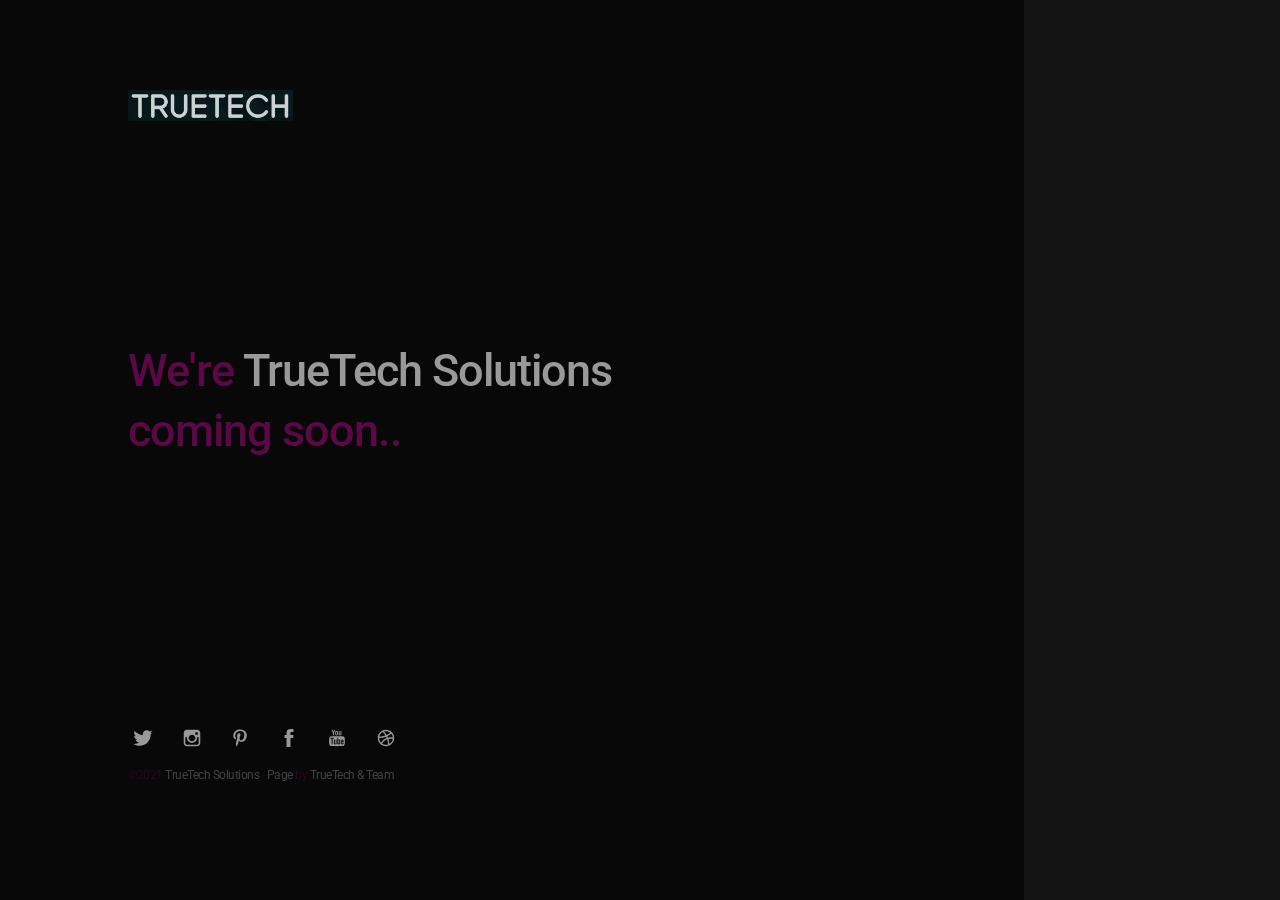
<file: index.html>
<!DOCTYPE html>
<html lang="en-US">

<head>

	<meta charset="UTF-8" />
	<meta http-equiv="X-UA-Compatible" content="IE=edge" />
	
	<!-- SEO -->
	<title>TruTech Solutions</title>
	<meta name="description" content="Me is a slick, personal layout for any individual wanting a minimal online presence. Features include a big background image or video, logo, bio and icons." />
	<meta name="robots" content="index, follow" />
	<meta name="referrer" content="always" />

	<!-- Social & Open Graph -->
	<meta property="og:title" content="Me with YouTube Video - HTML Template Demo" />
	<meta property="og:description" content="Me is a slick, personal layout for any individual wanting a minimal online presence. Features include a big background image or video, logo, bio and icons." />
	<meta property="og:image" content="https://demo.onepagelove.com/fullsingle-html/me/images/social.jpg"> <!-- include your hosted image full URL -->
	<meta property="og:url" content="https://demo.onepagelove.com/fullsingle-html/me/index-youtube.html" />
	<meta name="twitter:title" content="Me with YouTube Video - HTML Template Demo" >
	<meta name="twitter:description" content="Me is a slick, personal layout for any individual wanting a minimal online presence. Features include a big background image or video logo, bio and icons." />
	<meta name="twitter:image" content="https://demo.onepagelove.com/fullsingle-html/me/images/social.jpg" /> <!-- include your hosted image full URL -->
	<meta name="twitter:card" content="summary_large_image" />
	<meta name="twitter:site" content="@onepagelove" />
	<meta name="twitter:creator" content="@robhope" />

	<!-- Favicon -->
	<link rel="icon" type="image/png" href="images/favicon.png" sizes="32x32">

	<!-- Styles -->
	<link rel='stylesheet' href='assets/css/me.css' type='text/css' media='screen' />
	<meta name="viewport" content="width=device-width,initial-scale=1" />

</head>

<body id="fullsingle" class="page-template-page-fullsingle-me me-video">

<!-- YouTube Video -->
<div class="me-video-container">
	<div class="video-wrap">
		<div class="video-container">
			<iframe class="video-content"
				src="https://www.youtube.com/embed/dk9uNWPP7EA?rel=0&amp;controls=0&amp;showinfo=0&amp;autoplay=1&amp;loop=1&amp;mute=1&playlist=dk9uNWPP7EA" frameborder="0" allowfullscreen></iframe>
		</div>
	</div>
</div>

<div class="fs-me">

	<!-- Content Container -->
	<div class="me-content">
		
		<div class="logo">
			
			<img src="images/logo.png" alt="Logo" />

		</div>

		<div class="bio">
			
			<p>We're <a href="#">TrueTech Solutions </a> coming soon..</p>

		</div>

		<div class="network">
			
			<ul>
				
				<li>
					<a class="icon-twitter" href="#">
						<svg class="svg-icon" viewBox="0 0 20 20">
							<path fill="none" d="M18.258,3.266c-0.693,0.405-1.46,0.698-2.277,0.857c-0.653-0.686-1.586-1.115-2.618-1.115c-1.98,0-3.586,1.581-3.586,3.53c0,0.276,0.031,0.545,0.092,0.805C6.888,7.195,4.245,5.79,2.476,3.654C2.167,4.176,1.99,4.781,1.99,5.429c0,1.224,0.633,2.305,1.596,2.938C2.999,8.349,2.445,8.19,1.961,7.925C1.96,7.94,1.96,7.954,1.96,7.97c0,1.71,1.237,3.138,2.877,3.462c-0.301,0.08-0.617,0.123-0.945,0.123c-0.23,0-0.456-0.021-0.674-0.062c0.456,1.402,1.781,2.422,3.35,2.451c-1.228,0.947-2.773,1.512-4.454,1.512c-0.291,0-0.575-0.016-0.855-0.049c1.588,1,3.473,1.586,5.498,1.586c6.598,0,10.205-5.379,10.205-10.045c0-0.153-0.003-0.305-0.01-0.456c0.7-0.499,1.308-1.12,1.789-1.827c-0.644,0.28-1.334,0.469-2.06,0.555C17.422,4.782,17.99,4.091,18.258,3.266"></path>
						</svg>
					</a>
				</li>

				<li>
					<a class="icon-instagram" href="#">
						<svg class="svg-icon" viewBox="0 0 20 20">
							<path fill="none" d="M14.52,2.469H5.482c-1.664,0-3.013,1.349-3.013,3.013v9.038c0,1.662,1.349,3.012,3.013,3.012h9.038c1.662,0,3.012-1.35,3.012-3.012V5.482C17.531,3.818,16.182,2.469,14.52,2.469 M13.012,4.729h2.26v2.259h-2.26V4.729z M10,6.988c1.664,0,3.012,1.349,3.012,3.012c0,1.664-1.348,3.013-3.012,3.013c-1.664,0-3.012-1.349-3.012-3.013C6.988,8.336,8.336,6.988,10,6.988 M16.025,14.52c0,0.831-0.676,1.506-1.506,1.506H5.482c-0.831,0-1.507-0.675-1.507-1.506V9.247h1.583C5.516,9.494,5.482,9.743,5.482,10c0,2.497,2.023,4.52,4.518,4.52c2.494,0,4.52-2.022,4.52-4.52c0-0.257-0.035-0.506-0.076-0.753h1.582V14.52z"></path>
						</svg>
					</a>
				</li>

				<li>
					<a class="icon-pinterest" href="#">
						<svg class="svg-icon" viewBox="0 0 20 20">
							<path fill="none" d="M9.797,2.214C9.466,2.256,9.134,2.297,8.802,2.338C8.178,2.493,7.498,2.64,6.993,2.935C5.646,3.723,4.712,4.643,4.087,6.139C3.985,6.381,3.982,6.615,3.909,6.884c-0.48,1.744,0.37,3.548,1.402,4.173c0.198,0.119,0.649,0.332,0.815,0.049c0.092-0.156,0.071-0.364,0.128-0.546c0.037-0.12,0.154-0.347,0.127-0.496c-0.046-0.255-0.319-0.416-0.434-0.62C5.715,9.027,5.703,8.658,5.59,8.101c0.009-0.075,0.017-0.149,0.026-0.224C5.65,7.254,5.755,6.805,5.948,6.362c0.564-1.301,1.47-2.025,2.931-2.458c0.327-0.097,1.25-0.252,1.734-0.149c0.289,0.05,0.577,0.099,0.866,0.149c1.048,0.33,1.811,0.938,2.218,1.888c0.256,0.591,0.33,1.725,0.154,2.483c-0.085,0.36-0.072,0.667-0.179,0.993c-0.397,1.206-0.979,2.323-2.295,2.633c-0.868,0.205-1.519-0.324-1.733-0.869c-0.06-0.151-0.161-0.418-0.101-0.671c0.229-0.978,0.56-1.854,0.815-2.831c0.243-0.931-0.218-1.665-0.943-1.837C8.513,5.478,7.816,6.312,7.579,6.858C7.39,7.292,7.276,8.093,7.426,8.672c0.047,0.183,0.269,0.674,0.23,0.844c-0.174,0.755-0.372,1.568-0.587,2.31c-0.223,0.771-0.344,1.562-0.56,2.311c-0.1,0.342-0.096,0.709-0.179,1.066v0.521c-0.075,0.33-0.019,0.916,0.051,1.242c0.045,0.209-0.027,0.467,0.076,0.621c0.002,0.111,0.017,0.135,0.052,0.199c0.319-0.01,0.758-0.848,0.917-1.094c0.304-0.467,0.584-0.967,0.816-1.514c0.208-0.494,0.241-1.039,0.408-1.566c0.12-0.379,0.292-0.824,0.331-1.24h0.025c0.066,0.229,0.306,0.395,0.485,0.52c0.56,0.4,1.525,0.77,2.573,0.523c1.188-0.281,2.133-0.838,2.755-1.664c0.457-0.609,0.804-1.313,1.07-2.112c0.131-0.392,0.158-0.826,0.256-1.241c0.241-1.043-0.082-2.298-0.384-2.981C14.847,3.35,12.902,2.17,9.797,2.214"></path>
						</svg>
					</a>
				</li>

				<li>
					<a class="icon-facebook" href="#">
						<svg class="svg-icon" viewBox="0 0 20 20">
							<path fill="none" d="M11.344,5.71c0-0.73,0.074-1.122,1.199-1.122h1.502V1.871h-2.404c-2.886,0-3.903,1.36-3.903,3.646v1.765h-1.8V10h1.8v8.128h3.601V10h2.403l0.32-2.718h-2.724L11.344,5.71z"></path>
						</svg>
					</a>
				</li>

				<li>
					<a class="icon-youtube" href="#">
						<svg class="svg-icon" viewBox="0 0 20 20">
							<path fill="none" d="M9.426,7.625h0.271c0.596,0,1.079-0.48,1.079-1.073V4.808c0-0.593-0.483-1.073-1.079-1.073H9.426c-0.597,0-1.079,0.48-1.079,1.073v1.745C8.347,7.145,8.83,7.625,9.426,7.625 M9.156,4.741c0-0.222,0.182-0.402,0.404-0.402c0.225,0,0.405,0.18,0.405,0.402V6.62c0,0.222-0.181,0.402-0.405,0.402c-0.223,0-0.404-0.181-0.404-0.402V4.741z M12.126,7.625c0.539,0,1.013-0.47,1.013-0.47v0.403h0.81V3.735h-0.81v2.952c0,0-0.271,0.335-0.54,0.335c-0.271,0-0.271-0.202-0.271-0.202V3.735h-0.81v3.354C11.519,7.089,11.586,7.625,12.126,7.625 M6.254,7.559H7.2v-2.08l1.079-2.952H7.401L6.727,4.473L6.052,2.527H5.107l1.146,2.952V7.559z M11.586,12.003c-0.175,0-0.312,0.104-0.405,0.204v2.706c0.086,0.091,0.213,0.18,0.405,0.18c0.405,0,0.405-0.451,0.405-0.451v-2.188C11.991,12.453,11.924,12.003,11.586,12.003 M14.961,8.463c0,0-2.477-0.129-4.961-0.129c-2.475,0-4.96,0.129-4.96,0.129c-1.119,0-2.025,0.864-2.025,1.93c0,0-0.203,1.252-0.203,2.511c0,1.252,0.203,2.51,0.203,2.51c0,1.066,0.906,1.931,2.025,1.931c0,0,2.438,0.129,4.96,0.129c2.437,0,4.961-0.129,4.961-0.129c1.117,0,2.024-0.864,2.024-1.931c0,0,0.202-1.268,0.202-2.51c0-1.268-0.202-2.511-0.202-2.511C16.985,9.328,16.078,8.463,14.961,8.463 M7.065,10.651H6.052v5.085H5.107v-5.085H4.095V9.814h2.97V10.651z M9.628,15.736h-0.81v-0.386c0,0-0.472,0.45-1.012,0.45c-0.54,0-0.606-0.515-0.606-0.515v-3.991h0.809v3.733c0,0,0,0.193,0.271,0.193c0.27,0,0.54-0.322,0.54-0.322v-3.604h0.81V15.736z M12.801,14.771c0,0,0,1.03-0.742,1.03c-0.455,0-0.73-0.241-0.878-0.429v0.364h-0.876V9.814h0.876v1.92c0.135-0.142,0.464-0.439,0.878-0.439c0.54,0,0.742,0.45,0.742,1.03V14.771z M15.973,12.39v1.287h-1.688v0.965c0,0,0,0.451,0.405,0.451s0.405-0.451,0.405-0.451v-0.45h0.877v0.708c0,0-0.136,0.901-1.215,0.901c-1.08,0-1.282-0.901-1.282-0.901v-2.51c0,0,0-1.095,1.282-1.095S15.973,12.39,15.973,12.39 M14.69,12.003c-0.405,0-0.405,0.45-0.405,0.45v0.579h0.811v-0.579C15.096,12.453,15.096,12.003,14.69,12.003"></path>
						</svg>
					</a>
				</li>

				<li>
					<a class="icon-dribbble" href="#">
						<svg class="svg-icon" viewBox="0 0 20 20">
							<path fill="none" d="M10,2.531c-4.125,0-7.469,3.344-7.469,7.469c0,4.125,3.344,7.469,7.469,7.469c4.125,0,7.469-3.344,7.469-7.469C17.469,5.875,14.125,2.531,10,2.531 M10,3.776c1.48,0,2.84,0.519,3.908,1.384c-1.009,0.811-2.111,1.512-3.298,2.066C9.914,6.072,9.077,5.017,8.14,4.059C8.728,3.876,9.352,3.776,10,3.776 M6.903,4.606c0.962,0.93,1.82,1.969,2.53,3.112C7.707,8.364,5.849,8.734,3.902,8.75C4.264,6.976,5.382,5.481,6.903,4.606 M3.776,10c2.219,0,4.338-0.418,6.29-1.175c0.209,0.404,0.405,0.813,0.579,1.236c-2.147,0.805-3.953,2.294-5.177,4.195C4.421,13.143,3.776,11.648,3.776,10 M10,16.224c-1.337,0-2.572-0.426-3.586-1.143c1.079-1.748,2.709-3.119,4.659-3.853c0.483,1.488,0.755,3.071,0.784,4.714C11.271,16.125,10.646,16.224,10,16.224 M13.075,15.407c-0.072-1.577-0.342-3.103-0.806-4.542c0.673-0.154,1.369-0.243,2.087-0.243c0.621,0,1.22,0.085,1.807,0.203C15.902,12.791,14.728,14.465,13.075,15.407 M14.356,9.378c-0.868,0-1.708,0.116-2.515,0.313c-0.188-0.464-0.396-0.917-0.621-1.359c1.294-0.612,2.492-1.387,3.587-2.284c0.798,0.97,1.302,2.187,1.395,3.517C15.602,9.455,14.99,9.378,14.356,9.378"></path>
						</svg>
					</a>
				</li>

			</ul>

		</div>

		<div class="credit">

			<p class="copyright">&copy;2021 <a href="#">TrueTech Solutions</a> - <a href="https://truetech.solutions"> Page</a> by <a href="https://truetech.solutions"> TrueTech & Team</a></p>
			<!-- 
			To edit this credit you can remove the CCA 3.0 license for only $5 here: https://onepagelove.com/me 
			this really helps contribute towards us developing more templates and means the world to me!
			Cheers, Rob (@robhope)
			-->

		</div>

	</div>

</div>

</body>
</html>
</file>
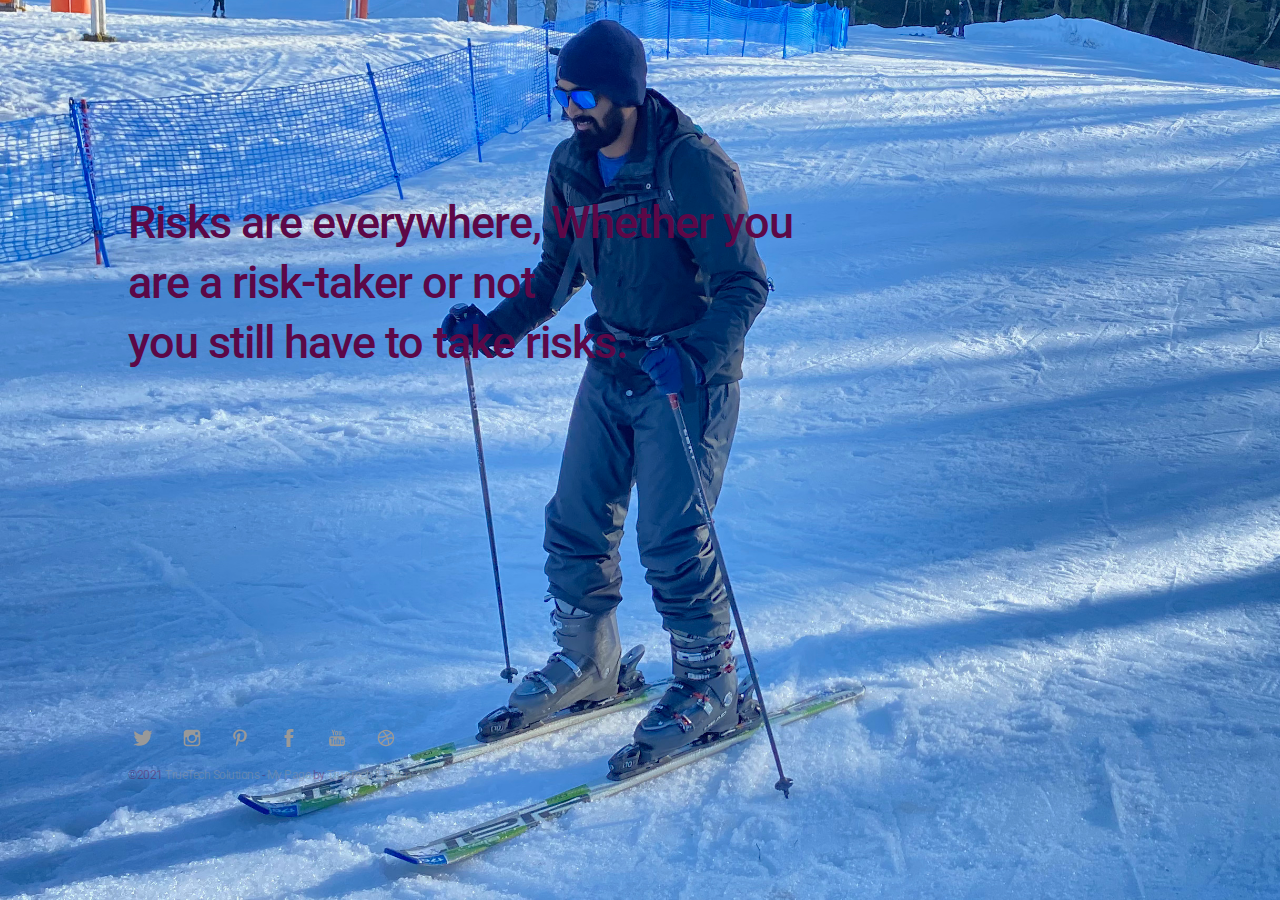
<file: index-picture.html>
<!DOCTYPE html>
<html lang="en-US">

<head>

	<meta charset="UTF-8" />
	<meta http-equiv="X-UA-Compatible" content="IE=edge" />

	<!-- SEO -->
	<title>TrueTech Team</title>
	<meta name="description" content="Welcome to my website!." />
	<meta name="robots" content="index, follow" />
	<meta name="referrer" content="always" />

	<!-- Social & Open Graph -->
	<meta property="og:title" content="Sweden Winter." />
	<meta property="og:description" content="Indeed, We all are waiting for the Swedish summer!" />
	<meta property="og:image" content="https://truetech.solutions">
	<meta property="og:url" content="https://truetech.solutions/" />
	<meta name="twitter:title" content="Hej, Here we are" >
	<meta name="twitter:description" content="Indeed, We all are waiting for the Swedish summer!." />
	<meta name="twitter:image" content="https://truetech.solutions/fullsingle-html/me/images/social.jpg" /> 
	<meta name="twitter:card" content="summary_large_image" />
	<meta name="twitter:site" content="@" />
	<meta name="twitter:creator" content="@" />

	<!-- Favicon -->
	<link rel="icon" type="image/png" href="images/favicon.png" sizes="32x32">

	<!-- Styles -->
	<link rel='stylesheet' href='assets/css/me.css' type='text/css' media='screen' />
	<meta name="viewport" content="width=device-width,initial-scale=1" />

</head>

<body id="fullsingle" class="page-template-page-fullsingle-me">

	<div class="fs-me">

		<!-- Content Container -->
		<div class="me-content">
			<!--
			<div class="logo">

				<img src="images/logo.png" alt="Logo" />

			</div>
			-->
			<div class="bio">

				<p ALIGN=LEFT>Risks are everywhere, Whether you are a risk-taker or not <br> you still have to take risks. <br>
				</p>
				<!--
			<p>This is TrueTech Team. I push pixels at <a href="#">Instagram</a>, write words on <a href="#">Medium</a> and spill thoughts on <a href="#">Twitter</a>.</p>
			-->

			</div>

			<div class="network">

				<ul>

					<li>
						<a class="icon-twitter" href="https://www.instagram.com/">
							<svg class="svg-icon" viewBox="0 0 20 20">
								<path fill="none"
									d="M18.258,3.266c-0.693,0.405-1.46,0.698-2.277,0.857c-0.653-0.686-1.586-1.115-2.618-1.115c-1.98,0-3.586,1.581-3.586,3.53c0,0.276,0.031,0.545,0.092,0.805C6.888,7.195,4.245,5.79,2.476,3.654C2.167,4.176,1.99,4.781,1.99,5.429c0,1.224,0.633,2.305,1.596,2.938C2.999,8.349,2.445,8.19,1.961,7.925C1.96,7.94,1.96,7.954,1.96,7.97c0,1.71,1.237,3.138,2.877,3.462c-0.301,0.08-0.617,0.123-0.945,0.123c-0.23,0-0.456-0.021-0.674-0.062c0.456,1.402,1.781,2.422,3.35,2.451c-1.228,0.947-2.773,1.512-4.454,1.512c-0.291,0-0.575-0.016-0.855-0.049c1.588,1,3.473,1.586,5.498,1.586c6.598,0,10.205-5.379,10.205-10.045c0-0.153-0.003-0.305-0.01-0.456c0.7-0.499,1.308-1.12,1.789-1.827c-0.644,0.28-1.334,0.469-2.06,0.555C17.422,4.782,17.99,4.091,18.258,3.266">
								</path>
							</svg>
						</a>
					</li>

					<li>
						<a class="icon-instagram" href="https://www.instagram.com/">
							<svg class="svg-icon" viewBox="0 0 20 20">
								<path fill="none"
									d="M14.52,2.469H5.482c-1.664,0-3.013,1.349-3.013,3.013v9.038c0,1.662,1.349,3.012,3.013,3.012h9.038c1.662,0,3.012-1.35,3.012-3.012V5.482C17.531,3.818,16.182,2.469,14.52,2.469 M13.012,4.729h2.26v2.259h-2.26V4.729z M10,6.988c1.664,0,3.012,1.349,3.012,3.012c0,1.664-1.348,3.013-3.012,3.013c-1.664,0-3.012-1.349-3.012-3.013C6.988,8.336,8.336,6.988,10,6.988 M16.025,14.52c0,0.831-0.676,1.506-1.506,1.506H5.482c-0.831,0-1.507-0.675-1.507-1.506V9.247h1.583C5.516,9.494,5.482,9.743,5.482,10c0,2.497,2.023,4.52,4.518,4.52c2.494,0,4.52-2.022,4.52-4.52c0-0.257-0.035-0.506-0.076-0.753h1.582V14.52z">
								</path>
							</svg>
						</a>
					</li>

					<li>
						<a class="icon-pinterest" href="https://www.instagram.com/">
							<svg class="svg-icon" viewBox="0 0 20 20">
								<path fill="none"
									d="M9.797,2.214C9.466,2.256,9.134,2.297,8.802,2.338C8.178,2.493,7.498,2.64,6.993,2.935C5.646,3.723,4.712,4.643,4.087,6.139C3.985,6.381,3.982,6.615,3.909,6.884c-0.48,1.744,0.37,3.548,1.402,4.173c0.198,0.119,0.649,0.332,0.815,0.049c0.092-0.156,0.071-0.364,0.128-0.546c0.037-0.12,0.154-0.347,0.127-0.496c-0.046-0.255-0.319-0.416-0.434-0.62C5.715,9.027,5.703,8.658,5.59,8.101c0.009-0.075,0.017-0.149,0.026-0.224C5.65,7.254,5.755,6.805,5.948,6.362c0.564-1.301,1.47-2.025,2.931-2.458c0.327-0.097,1.25-0.252,1.734-0.149c0.289,0.05,0.577,0.099,0.866,0.149c1.048,0.33,1.811,0.938,2.218,1.888c0.256,0.591,0.33,1.725,0.154,2.483c-0.085,0.36-0.072,0.667-0.179,0.993c-0.397,1.206-0.979,2.323-2.295,2.633c-0.868,0.205-1.519-0.324-1.733-0.869c-0.06-0.151-0.161-0.418-0.101-0.671c0.229-0.978,0.56-1.854,0.815-2.831c0.243-0.931-0.218-1.665-0.943-1.837C8.513,5.478,7.816,6.312,7.579,6.858C7.39,7.292,7.276,8.093,7.426,8.672c0.047,0.183,0.269,0.674,0.23,0.844c-0.174,0.755-0.372,1.568-0.587,2.31c-0.223,0.771-0.344,1.562-0.56,2.311c-0.1,0.342-0.096,0.709-0.179,1.066v0.521c-0.075,0.33-0.019,0.916,0.051,1.242c0.045,0.209-0.027,0.467,0.076,0.621c0.002,0.111,0.017,0.135,0.052,0.199c0.319-0.01,0.758-0.848,0.917-1.094c0.304-0.467,0.584-0.967,0.816-1.514c0.208-0.494,0.241-1.039,0.408-1.566c0.12-0.379,0.292-0.824,0.331-1.24h0.025c0.066,0.229,0.306,0.395,0.485,0.52c0.56,0.4,1.525,0.77,2.573,0.523c1.188-0.281,2.133-0.838,2.755-1.664c0.457-0.609,0.804-1.313,1.07-2.112c0.131-0.392,0.158-0.826,0.256-1.241c0.241-1.043-0.082-2.298-0.384-2.981C14.847,3.35,12.902,2.17,9.797,2.214">
								</path>
							</svg>
						</a>
					</li>

					<li>
						<a class="icon-facebook" href="https://www.facebook.com/">
							<svg class="svg-icon" viewBox="0 0 20 20">
								<path fill="none"
									d="M11.344,5.71c0-0.73,0.074-1.122,1.199-1.122h1.502V1.871h-2.404c-2.886,0-3.903,1.36-3.903,3.646v1.765h-1.8V10h1.8v8.128h3.601V10h2.403l0.32-2.718h-2.724L11.344,5.71z">
								</path>
							</svg>
						</a>
					</li>

					<li>
						<a class="icon-youtube" href="https://www.youtube.com/">
							<svg class="svg-icon" viewBox="0 0 20 20">
								<path fill="none"
									d="M9.426,7.625h0.271c0.596,0,1.079-0.48,1.079-1.073V4.808c0-0.593-0.483-1.073-1.079-1.073H9.426c-0.597,0-1.079,0.48-1.079,1.073v1.745C8.347,7.145,8.83,7.625,9.426,7.625 M9.156,4.741c0-0.222,0.182-0.402,0.404-0.402c0.225,0,0.405,0.18,0.405,0.402V6.62c0,0.222-0.181,0.402-0.405,0.402c-0.223,0-0.404-0.181-0.404-0.402V4.741z M12.126,7.625c0.539,0,1.013-0.47,1.013-0.47v0.403h0.81V3.735h-0.81v2.952c0,0-0.271,0.335-0.54,0.335c-0.271,0-0.271-0.202-0.271-0.202V3.735h-0.81v3.354C11.519,7.089,11.586,7.625,12.126,7.625 M6.254,7.559H7.2v-2.08l1.079-2.952H7.401L6.727,4.473L6.052,2.527H5.107l1.146,2.952V7.559z M11.586,12.003c-0.175,0-0.312,0.104-0.405,0.204v2.706c0.086,0.091,0.213,0.18,0.405,0.18c0.405,0,0.405-0.451,0.405-0.451v-2.188C11.991,12.453,11.924,12.003,11.586,12.003 M14.961,8.463c0,0-2.477-0.129-4.961-0.129c-2.475,0-4.96,0.129-4.96,0.129c-1.119,0-2.025,0.864-2.025,1.93c0,0-0.203,1.252-0.203,2.511c0,1.252,0.203,2.51,0.203,2.51c0,1.066,0.906,1.931,2.025,1.931c0,0,2.438,0.129,4.96,0.129c2.437,0,4.961-0.129,4.961-0.129c1.117,0,2.024-0.864,2.024-1.931c0,0,0.202-1.268,0.202-2.51c0-1.268-0.202-2.511-0.202-2.511C16.985,9.328,16.078,8.463,14.961,8.463 M7.065,10.651H6.052v5.085H5.107v-5.085H4.095V9.814h2.97V10.651z M9.628,15.736h-0.81v-0.386c0,0-0.472,0.45-1.012,0.45c-0.54,0-0.606-0.515-0.606-0.515v-3.991h0.809v3.733c0,0,0,0.193,0.271,0.193c0.27,0,0.54-0.322,0.54-0.322v-3.604h0.81V15.736z M12.801,14.771c0,0,0,1.03-0.742,1.03c-0.455,0-0.73-0.241-0.878-0.429v0.364h-0.876V9.814h0.876v1.92c0.135-0.142,0.464-0.439,0.878-0.439c0.54,0,0.742,0.45,0.742,1.03V14.771z M15.973,12.39v1.287h-1.688v0.965c0,0,0,0.451,0.405,0.451s0.405-0.451,0.405-0.451v-0.45h0.877v0.708c0,0-0.136,0.901-1.215,0.901c-1.08,0-1.282-0.901-1.282-0.901v-2.51c0,0,0-1.095,1.282-1.095S15.973,12.39,15.973,12.39 M14.69,12.003c-0.405,0-0.405,0.45-0.405,0.45v0.579h0.811v-0.579C15.096,12.453,15.096,12.003,14.69,12.003">
								</path>
							</svg>
						</a>
					</li>

					<li>
						<a class="icon-dribbble" href="https://www.dribble.com/">
							<svg class="svg-icon" viewBox="0 0 20 20">
								<path fill="none"
									d="M10,2.531c-4.125,0-7.469,3.344-7.469,7.469c0,4.125,3.344,7.469,7.469,7.469c4.125,0,7.469-3.344,7.469-7.469C17.469,5.875,14.125,2.531,10,2.531 M10,3.776c1.48,0,2.84,0.519,3.908,1.384c-1.009,0.811-2.111,1.512-3.298,2.066C9.914,6.072,9.077,5.017,8.14,4.059C8.728,3.876,9.352,3.776,10,3.776 M6.903,4.606c0.962,0.93,1.82,1.969,2.53,3.112C7.707,8.364,5.849,8.734,3.902,8.75C4.264,6.976,5.382,5.481,6.903,4.606 M3.776,10c2.219,0,4.338-0.418,6.29-1.175c0.209,0.404,0.405,0.813,0.579,1.236c-2.147,0.805-3.953,2.294-5.177,4.195C4.421,13.143,3.776,11.648,3.776,10 M10,16.224c-1.337,0-2.572-0.426-3.586-1.143c1.079-1.748,2.709-3.119,4.659-3.853c0.483,1.488,0.755,3.071,0.784,4.714C11.271,16.125,10.646,16.224,10,16.224 M13.075,15.407c-0.072-1.577-0.342-3.103-0.806-4.542c0.673-0.154,1.369-0.243,2.087-0.243c0.621,0,1.22,0.085,1.807,0.203C15.902,12.791,14.728,14.465,13.075,15.407 M14.356,9.378c-0.868,0-1.708,0.116-2.515,0.313c-0.188-0.464-0.396-0.917-0.621-1.359c1.294-0.612,2.492-1.387,3.587-2.284c0.798,0.97,1.302,2.187,1.395,3.517C15.602,9.455,14.99,9.378,14.356,9.378">
								</path>
							</svg>
						</a>
					</li>

					<!-- email icon reference one
				<li>
					<a class="icon-email" href="#">
						<svg class="svg-icon" viewBox="0 0 20 20">
							<path d="M17.388,4.751H2.613c-0.213,0-0.389,0.175-0.389,0.389v9.72c0,0.216,0.175,0.389,0.389,0.389h14.775c0.214,0,0.389-0.173,0.389-0.389v-9.72C17.776,4.926,17.602,4.751,17.388,4.751 M16.448,5.53L10,11.984L3.552,5.53H16.448zM3.002,6.081l3.921,3.925l-3.921,3.925V6.081z M3.56,14.471l3.914-3.916l2.253,2.253c0.153,0.153,0.395,0.153,0.548,0l2.253-2.253l3.913,3.916H3.56z M16.999,13.931l-3.921-3.925l3.921-3.925V13.931z"></path>
						</svg>
					</a>
				</li>
				-->

					<!-- email icon reference two
				<li>
					<a class="icon-email" href="#">
						<svg class="svg-icon" viewBox="0 0 20 20">
							<path fill="none" d="M19.291,3.026c0.002-0.15-0.053-0.301-0.167-0.415c-0.122-0.122-0.286-0.172-0.444-0.161H1.196
								c-0.16-0.011-0.322,0.039-0.444,0.161C0.637,2.725,0.583,2.875,0.585,3.026c0,0.003-0.002,0.006-0.002,0.009v14.032
								c0,0.322,0.262,0.584,0.585,0.584h17.54c0.322,0,0.584-0.262,0.584-0.584V3.035C19.292,3.032,19.291,3.029,19.291,3.026z
								 M17.147,3.619l-7.21,6.251L2.728,3.619H17.147z M18.122,15.896c0,0.323-0.261,0.584-0.584,0.584H2.337
								c-0.323,0-0.585-0.261-0.585-0.584V4.292l7.732,6.704c0.013,0.017,0.019,0.035,0.034,0.052c0.115,0.114,0.268,0.169,0.419,0.166
								c0.151,0.003,0.304-0.052,0.419-0.166c0.015-0.017,0.021-0.035,0.034-0.052l7.731-6.704V15.896z"></path>
						</svg>
					</a>
				</li>
				-->

				</ul>

			</div>

			<div class="credit">

			<p class="copyright">&copy;2021 <a href="#">TrueTech Solutions</a> - <a href="https://truetech.solutions">My Page</a> by <a href="https://truetech.solutions"> TrueTech & Team</a></p>

			<!-- 
			To edit this credit you can remove the CCA 3.0 license for only $5 here: https://onepagelove.com/me 
			this really helps contribute towards us developing more templates and means the world to me!
			Cheers, Rob (@robhope)
			-->

			</div>

		</div>

	</div>

</body>

</html>
</file>
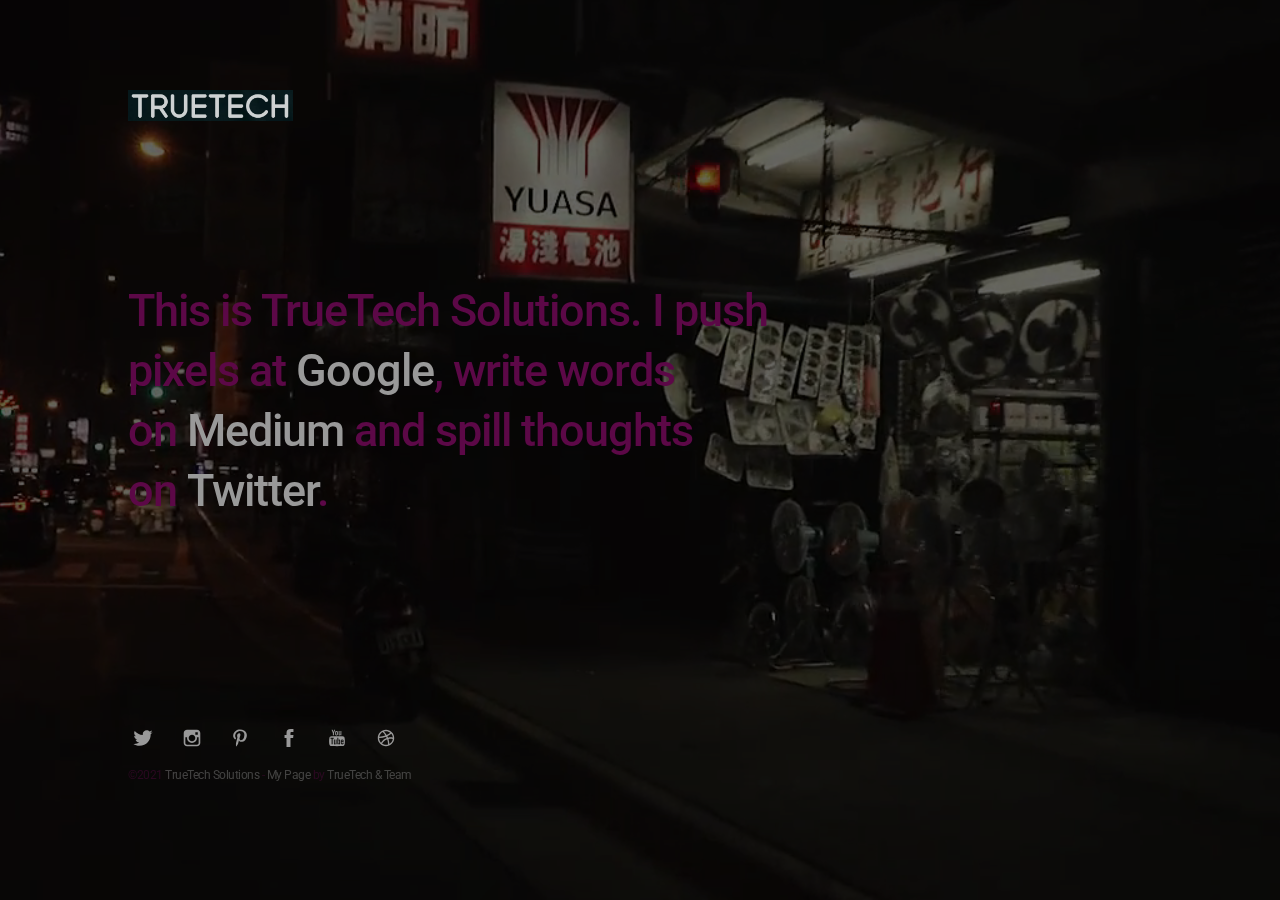
<file: index-video.html>
<!DOCTYPE html>
<html lang="en-US">

<head>

	<meta charset="UTF-8" />
	<meta http-equiv="X-UA-Compatible" content="IE=edge" />
	
	<!-- SEO -->
	<title>Me with Self-Hosted Video - HTML Template Demo</title>
	<meta name="description" content="Me is a slick, personal layout for any individual wanting a minimal online presence. Features include a big background image or video, logo, bio and icons." />
	<meta name="robots" content="index, follow" />
	<meta name="referrer" content="always" />

	<!-- Social & Open Graph -->
	<meta property="og:title" content="Me with Self-Hosted Video - HTML Template Demo" />
	<meta property="og:description" content="Me is a slick, personal layout for any individual wanting a minimal online presence. Features include a big background image or video, logo, bio and icons." />
	<meta property="og:image" content="https://demo.onepagelove.com/fullsingle-html/me/images/social.jpg"> <!-- include your hosted image full URL -->
	<meta property="og:url" content="https://demo.onepagelove.com/fullsingle-html/me/index-video-hosted.html" />
	<meta name="twitter:title" content="Me with Self-Hosted Video - HTML Template Demo" >
	<meta name="twitter:description" content="Me is a slick, personal layout for any individual wanting a minimal online presence. Features include a big background image or video, logo, bio and icons." />
	<meta name="twitter:image" content="https://demo.onepagelove.com/fullsingle-html/me/images/social.jpg" /> <!-- include your hosted image full URL -->
	<meta name="twitter:card" content="summary_large_image" />
	<meta name="twitter:site" content="@onepagelove" />
	<meta name="twitter:creator" content="@robhope" />

	<!-- Favicon -->
	<link rel="icon" type="image/png" href="images/favicon.png" sizes="32x32">

	<!-- Styles -->
	<link rel='stylesheet' href='assets/css/me.css' type='text/css' media='screen' />
	<meta name="viewport" content="width=device-width,initial-scale=1" />

</head>

<body id="fullsingle" class="page-template-page-fullsingle-me me-video">

<!-- Self-Hosted Video -->
<div class="me-video-container">
	<video class="video" muted autoplay loop src="videos/background.mp4"></video>	
</div>

<div class="fs-me">

	<!-- Content Container -->
	<div class="me-content">
		
		<div class="logo">
			
			<img src="images/logo.png" alt="Logo" />

		</div>

		<div class="bio">
			
			<p>This is TrueTech Solutions. I push pixels at <a href="#">Google</a>, write words on <a href="#">Medium</a> and spill thoughts on <a href="#">Twitter</a>.</p>

		</div>

		<div class="network">
			
			<ul>
				
				<li>
					<a class="icon-twitter" href="#">
						<svg class="svg-icon" viewBox="0 0 20 20">
							<path fill="none" d="M18.258,3.266c-0.693,0.405-1.46,0.698-2.277,0.857c-0.653-0.686-1.586-1.115-2.618-1.115c-1.98,0-3.586,1.581-3.586,3.53c0,0.276,0.031,0.545,0.092,0.805C6.888,7.195,4.245,5.79,2.476,3.654C2.167,4.176,1.99,4.781,1.99,5.429c0,1.224,0.633,2.305,1.596,2.938C2.999,8.349,2.445,8.19,1.961,7.925C1.96,7.94,1.96,7.954,1.96,7.97c0,1.71,1.237,3.138,2.877,3.462c-0.301,0.08-0.617,0.123-0.945,0.123c-0.23,0-0.456-0.021-0.674-0.062c0.456,1.402,1.781,2.422,3.35,2.451c-1.228,0.947-2.773,1.512-4.454,1.512c-0.291,0-0.575-0.016-0.855-0.049c1.588,1,3.473,1.586,5.498,1.586c6.598,0,10.205-5.379,10.205-10.045c0-0.153-0.003-0.305-0.01-0.456c0.7-0.499,1.308-1.12,1.789-1.827c-0.644,0.28-1.334,0.469-2.06,0.555C17.422,4.782,17.99,4.091,18.258,3.266"></path>
						</svg>
					</a>
				</li>

				<li>
					<a class="icon-instagram" href="#">
						<svg class="svg-icon" viewBox="0 0 20 20">
							<path fill="none" d="M14.52,2.469H5.482c-1.664,0-3.013,1.349-3.013,3.013v9.038c0,1.662,1.349,3.012,3.013,3.012h9.038c1.662,0,3.012-1.35,3.012-3.012V5.482C17.531,3.818,16.182,2.469,14.52,2.469 M13.012,4.729h2.26v2.259h-2.26V4.729z M10,6.988c1.664,0,3.012,1.349,3.012,3.012c0,1.664-1.348,3.013-3.012,3.013c-1.664,0-3.012-1.349-3.012-3.013C6.988,8.336,8.336,6.988,10,6.988 M16.025,14.52c0,0.831-0.676,1.506-1.506,1.506H5.482c-0.831,0-1.507-0.675-1.507-1.506V9.247h1.583C5.516,9.494,5.482,9.743,5.482,10c0,2.497,2.023,4.52,4.518,4.52c2.494,0,4.52-2.022,4.52-4.52c0-0.257-0.035-0.506-0.076-0.753h1.582V14.52z"></path>
						</svg>
					</a>
				</li>

				<li>
					<a class="icon-pinterest" href="#">
						<svg class="svg-icon" viewBox="0 0 20 20">
							<path fill="none" d="M9.797,2.214C9.466,2.256,9.134,2.297,8.802,2.338C8.178,2.493,7.498,2.64,6.993,2.935C5.646,3.723,4.712,4.643,4.087,6.139C3.985,6.381,3.982,6.615,3.909,6.884c-0.48,1.744,0.37,3.548,1.402,4.173c0.198,0.119,0.649,0.332,0.815,0.049c0.092-0.156,0.071-0.364,0.128-0.546c0.037-0.12,0.154-0.347,0.127-0.496c-0.046-0.255-0.319-0.416-0.434-0.62C5.715,9.027,5.703,8.658,5.59,8.101c0.009-0.075,0.017-0.149,0.026-0.224C5.65,7.254,5.755,6.805,5.948,6.362c0.564-1.301,1.47-2.025,2.931-2.458c0.327-0.097,1.25-0.252,1.734-0.149c0.289,0.05,0.577,0.099,0.866,0.149c1.048,0.33,1.811,0.938,2.218,1.888c0.256,0.591,0.33,1.725,0.154,2.483c-0.085,0.36-0.072,0.667-0.179,0.993c-0.397,1.206-0.979,2.323-2.295,2.633c-0.868,0.205-1.519-0.324-1.733-0.869c-0.06-0.151-0.161-0.418-0.101-0.671c0.229-0.978,0.56-1.854,0.815-2.831c0.243-0.931-0.218-1.665-0.943-1.837C8.513,5.478,7.816,6.312,7.579,6.858C7.39,7.292,7.276,8.093,7.426,8.672c0.047,0.183,0.269,0.674,0.23,0.844c-0.174,0.755-0.372,1.568-0.587,2.31c-0.223,0.771-0.344,1.562-0.56,2.311c-0.1,0.342-0.096,0.709-0.179,1.066v0.521c-0.075,0.33-0.019,0.916,0.051,1.242c0.045,0.209-0.027,0.467,0.076,0.621c0.002,0.111,0.017,0.135,0.052,0.199c0.319-0.01,0.758-0.848,0.917-1.094c0.304-0.467,0.584-0.967,0.816-1.514c0.208-0.494,0.241-1.039,0.408-1.566c0.12-0.379,0.292-0.824,0.331-1.24h0.025c0.066,0.229,0.306,0.395,0.485,0.52c0.56,0.4,1.525,0.77,2.573,0.523c1.188-0.281,2.133-0.838,2.755-1.664c0.457-0.609,0.804-1.313,1.07-2.112c0.131-0.392,0.158-0.826,0.256-1.241c0.241-1.043-0.082-2.298-0.384-2.981C14.847,3.35,12.902,2.17,9.797,2.214"></path>
						</svg>
					</a>
				</li>

				<li>
					<a class="icon-facebook" href="#">
						<svg class="svg-icon" viewBox="0 0 20 20">
							<path fill="none" d="M11.344,5.71c0-0.73,0.074-1.122,1.199-1.122h1.502V1.871h-2.404c-2.886,0-3.903,1.36-3.903,3.646v1.765h-1.8V10h1.8v8.128h3.601V10h2.403l0.32-2.718h-2.724L11.344,5.71z"></path>
						</svg>
					</a>
				</li>

				<li>
					<a class="icon-youtube" href="#">
						<svg class="svg-icon" viewBox="0 0 20 20">
							<path fill="none" d="M9.426,7.625h0.271c0.596,0,1.079-0.48,1.079-1.073V4.808c0-0.593-0.483-1.073-1.079-1.073H9.426c-0.597,0-1.079,0.48-1.079,1.073v1.745C8.347,7.145,8.83,7.625,9.426,7.625 M9.156,4.741c0-0.222,0.182-0.402,0.404-0.402c0.225,0,0.405,0.18,0.405,0.402V6.62c0,0.222-0.181,0.402-0.405,0.402c-0.223,0-0.404-0.181-0.404-0.402V4.741z M12.126,7.625c0.539,0,1.013-0.47,1.013-0.47v0.403h0.81V3.735h-0.81v2.952c0,0-0.271,0.335-0.54,0.335c-0.271,0-0.271-0.202-0.271-0.202V3.735h-0.81v3.354C11.519,7.089,11.586,7.625,12.126,7.625 M6.254,7.559H7.2v-2.08l1.079-2.952H7.401L6.727,4.473L6.052,2.527H5.107l1.146,2.952V7.559z M11.586,12.003c-0.175,0-0.312,0.104-0.405,0.204v2.706c0.086,0.091,0.213,0.18,0.405,0.18c0.405,0,0.405-0.451,0.405-0.451v-2.188C11.991,12.453,11.924,12.003,11.586,12.003 M14.961,8.463c0,0-2.477-0.129-4.961-0.129c-2.475,0-4.96,0.129-4.96,0.129c-1.119,0-2.025,0.864-2.025,1.93c0,0-0.203,1.252-0.203,2.511c0,1.252,0.203,2.51,0.203,2.51c0,1.066,0.906,1.931,2.025,1.931c0,0,2.438,0.129,4.96,0.129c2.437,0,4.961-0.129,4.961-0.129c1.117,0,2.024-0.864,2.024-1.931c0,0,0.202-1.268,0.202-2.51c0-1.268-0.202-2.511-0.202-2.511C16.985,9.328,16.078,8.463,14.961,8.463 M7.065,10.651H6.052v5.085H5.107v-5.085H4.095V9.814h2.97V10.651z M9.628,15.736h-0.81v-0.386c0,0-0.472,0.45-1.012,0.45c-0.54,0-0.606-0.515-0.606-0.515v-3.991h0.809v3.733c0,0,0,0.193,0.271,0.193c0.27,0,0.54-0.322,0.54-0.322v-3.604h0.81V15.736z M12.801,14.771c0,0,0,1.03-0.742,1.03c-0.455,0-0.73-0.241-0.878-0.429v0.364h-0.876V9.814h0.876v1.92c0.135-0.142,0.464-0.439,0.878-0.439c0.54,0,0.742,0.45,0.742,1.03V14.771z M15.973,12.39v1.287h-1.688v0.965c0,0,0,0.451,0.405,0.451s0.405-0.451,0.405-0.451v-0.45h0.877v0.708c0,0-0.136,0.901-1.215,0.901c-1.08,0-1.282-0.901-1.282-0.901v-2.51c0,0,0-1.095,1.282-1.095S15.973,12.39,15.973,12.39 M14.69,12.003c-0.405,0-0.405,0.45-0.405,0.45v0.579h0.811v-0.579C15.096,12.453,15.096,12.003,14.69,12.003"></path>
						</svg>
					</a>
				</li>

				<li>
					<a class="icon-dribbble" href="#">
						<svg class="svg-icon" viewBox="0 0 20 20">
							<path fill="none" d="M10,2.531c-4.125,0-7.469,3.344-7.469,7.469c0,4.125,3.344,7.469,7.469,7.469c4.125,0,7.469-3.344,7.469-7.469C17.469,5.875,14.125,2.531,10,2.531 M10,3.776c1.48,0,2.84,0.519,3.908,1.384c-1.009,0.811-2.111,1.512-3.298,2.066C9.914,6.072,9.077,5.017,8.14,4.059C8.728,3.876,9.352,3.776,10,3.776 M6.903,4.606c0.962,0.93,1.82,1.969,2.53,3.112C7.707,8.364,5.849,8.734,3.902,8.75C4.264,6.976,5.382,5.481,6.903,4.606 M3.776,10c2.219,0,4.338-0.418,6.29-1.175c0.209,0.404,0.405,0.813,0.579,1.236c-2.147,0.805-3.953,2.294-5.177,4.195C4.421,13.143,3.776,11.648,3.776,10 M10,16.224c-1.337,0-2.572-0.426-3.586-1.143c1.079-1.748,2.709-3.119,4.659-3.853c0.483,1.488,0.755,3.071,0.784,4.714C11.271,16.125,10.646,16.224,10,16.224 M13.075,15.407c-0.072-1.577-0.342-3.103-0.806-4.542c0.673-0.154,1.369-0.243,2.087-0.243c0.621,0,1.22,0.085,1.807,0.203C15.902,12.791,14.728,14.465,13.075,15.407 M14.356,9.378c-0.868,0-1.708,0.116-2.515,0.313c-0.188-0.464-0.396-0.917-0.621-1.359c1.294-0.612,2.492-1.387,3.587-2.284c0.798,0.97,1.302,2.187,1.395,3.517C15.602,9.455,14.99,9.378,14.356,9.378"></path>
						</svg>
					</a>
				</li>

			</ul>

		</div>

		<div class="credit">

			<p class="copyright">&copy;2021 <a href="#">TrueTech Solutions</a> - <a href="https://truetech.solutions">My Page</a> by <a href="https://truetech.solutions"> TrueTech & Team</a></p>

		</div>

	</div>

</div>

</body>
</html>
</file>
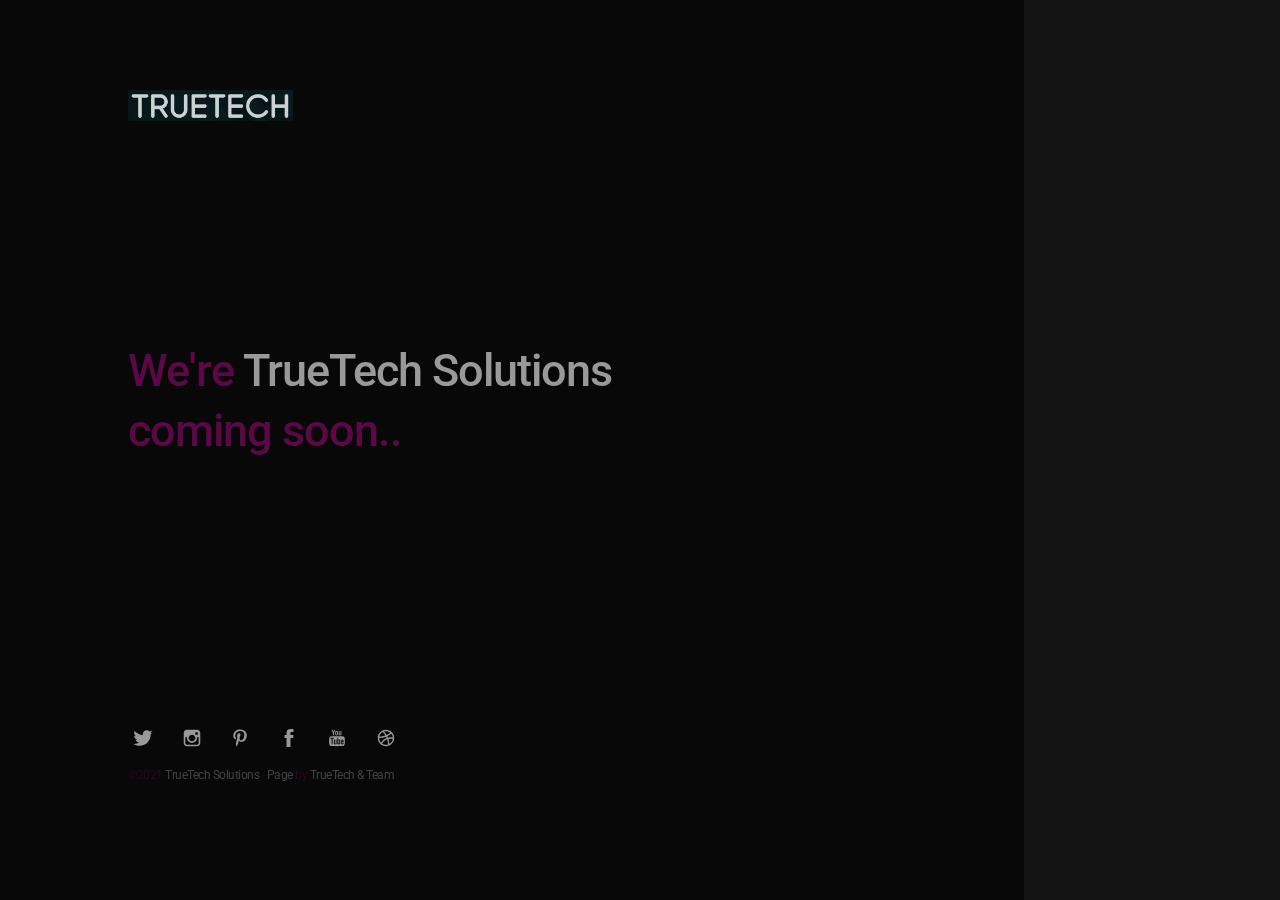
<file: index-youtube.html>
<!DOCTYPE html>
<html lang="en-US">

<head>

	<meta charset="UTF-8" />
	<meta http-equiv="X-UA-Compatible" content="IE=edge" />
	
	<!-- SEO -->
	<title>Me with YouTube Video - HTML Template Demo</title>
	<meta name="description" content="Me is a slick, personal layout for any individual wanting a minimal online presence. Features include a big background image or video, logo, bio and icons." />
	<meta name="robots" content="index, follow" />
	<meta name="referrer" content="always" />

	<!-- Social & Open Graph -->
	<meta property="og:title" content="Me with YouTube Video - HTML Template Demo" />
	<meta property="og:description" content="Me is a slick, personal layout for any individual wanting a minimal online presence. Features include a big background image or video, logo, bio and icons." />
	<meta property="og:image" content="https://demo.onepagelove.com/fullsingle-html/me/images/social.jpg"> <!-- include your hosted image full URL -->
	<meta property="og:url" content="https://demo.onepagelove.com/fullsingle-html/me/index-youtube.html" />
	<meta name="twitter:title" content="Me with YouTube Video - HTML Template Demo" >
	<meta name="twitter:description" content="Me is a slick, personal layout for any individual wanting a minimal online presence. Features include a big background image or video logo, bio and icons." />
	<meta name="twitter:image" content="https://demo.onepagelove.com/fullsingle-html/me/images/social.jpg" /> <!-- include your hosted image full URL -->
	<meta name="twitter:card" content="summary_large_image" />
	<meta name="twitter:site" content="@onepagelove" />
	<meta name="twitter:creator" content="@robhope" />

	<!-- Favicon -->
	<link rel="icon" type="image/png" href="images/favicon.png" sizes="32x32">

	<!-- Styles -->
	<link rel='stylesheet' href='assets/css/me.css' type='text/css' media='screen' />
	<meta name="viewport" content="width=device-width,initial-scale=1" />

</head>

<body id="fullsingle" class="page-template-page-fullsingle-me me-video">

<!-- YouTube Video -->
<div class="me-video-container">
	<div class="video-wrap">
		<div class="video-container">
			<iframe class="video-content"
				src="https://www.youtube.com/embed/dk9uNWPP7EA?rel=0&amp;controls=0&amp;showinfo=0&amp;autoplay=1&amp;loop=1&amp;mute=1&playlist=dk9uNWPP7EA" frameborder="0" allowfullscreen></iframe>
		</div>
	</div>
</div>

<div class="fs-me">

	<!-- Content Container -->
	<div class="me-content">
		
		<div class="logo">
			
			<img src="images/logo.png" alt="Logo" />

		</div>

		<div class="bio">
			
			<p>We're <a href="#">TrueTech Solutions </a> coming soon..</p>

		</div>

		<div class="network">
			
			<ul>
				
				<li>
					<a class="icon-twitter" href="#">
						<svg class="svg-icon" viewBox="0 0 20 20">
							<path fill="none" d="M18.258,3.266c-0.693,0.405-1.46,0.698-2.277,0.857c-0.653-0.686-1.586-1.115-2.618-1.115c-1.98,0-3.586,1.581-3.586,3.53c0,0.276,0.031,0.545,0.092,0.805C6.888,7.195,4.245,5.79,2.476,3.654C2.167,4.176,1.99,4.781,1.99,5.429c0,1.224,0.633,2.305,1.596,2.938C2.999,8.349,2.445,8.19,1.961,7.925C1.96,7.94,1.96,7.954,1.96,7.97c0,1.71,1.237,3.138,2.877,3.462c-0.301,0.08-0.617,0.123-0.945,0.123c-0.23,0-0.456-0.021-0.674-0.062c0.456,1.402,1.781,2.422,3.35,2.451c-1.228,0.947-2.773,1.512-4.454,1.512c-0.291,0-0.575-0.016-0.855-0.049c1.588,1,3.473,1.586,5.498,1.586c6.598,0,10.205-5.379,10.205-10.045c0-0.153-0.003-0.305-0.01-0.456c0.7-0.499,1.308-1.12,1.789-1.827c-0.644,0.28-1.334,0.469-2.06,0.555C17.422,4.782,17.99,4.091,18.258,3.266"></path>
						</svg>
					</a>
				</li>

				<li>
					<a class="icon-instagram" href="#">
						<svg class="svg-icon" viewBox="0 0 20 20">
							<path fill="none" d="M14.52,2.469H5.482c-1.664,0-3.013,1.349-3.013,3.013v9.038c0,1.662,1.349,3.012,3.013,3.012h9.038c1.662,0,3.012-1.35,3.012-3.012V5.482C17.531,3.818,16.182,2.469,14.52,2.469 M13.012,4.729h2.26v2.259h-2.26V4.729z M10,6.988c1.664,0,3.012,1.349,3.012,3.012c0,1.664-1.348,3.013-3.012,3.013c-1.664,0-3.012-1.349-3.012-3.013C6.988,8.336,8.336,6.988,10,6.988 M16.025,14.52c0,0.831-0.676,1.506-1.506,1.506H5.482c-0.831,0-1.507-0.675-1.507-1.506V9.247h1.583C5.516,9.494,5.482,9.743,5.482,10c0,2.497,2.023,4.52,4.518,4.52c2.494,0,4.52-2.022,4.52-4.52c0-0.257-0.035-0.506-0.076-0.753h1.582V14.52z"></path>
						</svg>
					</a>
				</li>

				<li>
					<a class="icon-pinterest" href="#">
						<svg class="svg-icon" viewBox="0 0 20 20">
							<path fill="none" d="M9.797,2.214C9.466,2.256,9.134,2.297,8.802,2.338C8.178,2.493,7.498,2.64,6.993,2.935C5.646,3.723,4.712,4.643,4.087,6.139C3.985,6.381,3.982,6.615,3.909,6.884c-0.48,1.744,0.37,3.548,1.402,4.173c0.198,0.119,0.649,0.332,0.815,0.049c0.092-0.156,0.071-0.364,0.128-0.546c0.037-0.12,0.154-0.347,0.127-0.496c-0.046-0.255-0.319-0.416-0.434-0.62C5.715,9.027,5.703,8.658,5.59,8.101c0.009-0.075,0.017-0.149,0.026-0.224C5.65,7.254,5.755,6.805,5.948,6.362c0.564-1.301,1.47-2.025,2.931-2.458c0.327-0.097,1.25-0.252,1.734-0.149c0.289,0.05,0.577,0.099,0.866,0.149c1.048,0.33,1.811,0.938,2.218,1.888c0.256,0.591,0.33,1.725,0.154,2.483c-0.085,0.36-0.072,0.667-0.179,0.993c-0.397,1.206-0.979,2.323-2.295,2.633c-0.868,0.205-1.519-0.324-1.733-0.869c-0.06-0.151-0.161-0.418-0.101-0.671c0.229-0.978,0.56-1.854,0.815-2.831c0.243-0.931-0.218-1.665-0.943-1.837C8.513,5.478,7.816,6.312,7.579,6.858C7.39,7.292,7.276,8.093,7.426,8.672c0.047,0.183,0.269,0.674,0.23,0.844c-0.174,0.755-0.372,1.568-0.587,2.31c-0.223,0.771-0.344,1.562-0.56,2.311c-0.1,0.342-0.096,0.709-0.179,1.066v0.521c-0.075,0.33-0.019,0.916,0.051,1.242c0.045,0.209-0.027,0.467,0.076,0.621c0.002,0.111,0.017,0.135,0.052,0.199c0.319-0.01,0.758-0.848,0.917-1.094c0.304-0.467,0.584-0.967,0.816-1.514c0.208-0.494,0.241-1.039,0.408-1.566c0.12-0.379,0.292-0.824,0.331-1.24h0.025c0.066,0.229,0.306,0.395,0.485,0.52c0.56,0.4,1.525,0.77,2.573,0.523c1.188-0.281,2.133-0.838,2.755-1.664c0.457-0.609,0.804-1.313,1.07-2.112c0.131-0.392,0.158-0.826,0.256-1.241c0.241-1.043-0.082-2.298-0.384-2.981C14.847,3.35,12.902,2.17,9.797,2.214"></path>
						</svg>
					</a>
				</li>

				<li>
					<a class="icon-facebook" href="#">
						<svg class="svg-icon" viewBox="0 0 20 20">
							<path fill="none" d="M11.344,5.71c0-0.73,0.074-1.122,1.199-1.122h1.502V1.871h-2.404c-2.886,0-3.903,1.36-3.903,3.646v1.765h-1.8V10h1.8v8.128h3.601V10h2.403l0.32-2.718h-2.724L11.344,5.71z"></path>
						</svg>
					</a>
				</li>

				<li>
					<a class="icon-youtube" href="#">
						<svg class="svg-icon" viewBox="0 0 20 20">
							<path fill="none" d="M9.426,7.625h0.271c0.596,0,1.079-0.48,1.079-1.073V4.808c0-0.593-0.483-1.073-1.079-1.073H9.426c-0.597,0-1.079,0.48-1.079,1.073v1.745C8.347,7.145,8.83,7.625,9.426,7.625 M9.156,4.741c0-0.222,0.182-0.402,0.404-0.402c0.225,0,0.405,0.18,0.405,0.402V6.62c0,0.222-0.181,0.402-0.405,0.402c-0.223,0-0.404-0.181-0.404-0.402V4.741z M12.126,7.625c0.539,0,1.013-0.47,1.013-0.47v0.403h0.81V3.735h-0.81v2.952c0,0-0.271,0.335-0.54,0.335c-0.271,0-0.271-0.202-0.271-0.202V3.735h-0.81v3.354C11.519,7.089,11.586,7.625,12.126,7.625 M6.254,7.559H7.2v-2.08l1.079-2.952H7.401L6.727,4.473L6.052,2.527H5.107l1.146,2.952V7.559z M11.586,12.003c-0.175,0-0.312,0.104-0.405,0.204v2.706c0.086,0.091,0.213,0.18,0.405,0.18c0.405,0,0.405-0.451,0.405-0.451v-2.188C11.991,12.453,11.924,12.003,11.586,12.003 M14.961,8.463c0,0-2.477-0.129-4.961-0.129c-2.475,0-4.96,0.129-4.96,0.129c-1.119,0-2.025,0.864-2.025,1.93c0,0-0.203,1.252-0.203,2.511c0,1.252,0.203,2.51,0.203,2.51c0,1.066,0.906,1.931,2.025,1.931c0,0,2.438,0.129,4.96,0.129c2.437,0,4.961-0.129,4.961-0.129c1.117,0,2.024-0.864,2.024-1.931c0,0,0.202-1.268,0.202-2.51c0-1.268-0.202-2.511-0.202-2.511C16.985,9.328,16.078,8.463,14.961,8.463 M7.065,10.651H6.052v5.085H5.107v-5.085H4.095V9.814h2.97V10.651z M9.628,15.736h-0.81v-0.386c0,0-0.472,0.45-1.012,0.45c-0.54,0-0.606-0.515-0.606-0.515v-3.991h0.809v3.733c0,0,0,0.193,0.271,0.193c0.27,0,0.54-0.322,0.54-0.322v-3.604h0.81V15.736z M12.801,14.771c0,0,0,1.03-0.742,1.03c-0.455,0-0.73-0.241-0.878-0.429v0.364h-0.876V9.814h0.876v1.92c0.135-0.142,0.464-0.439,0.878-0.439c0.54,0,0.742,0.45,0.742,1.03V14.771z M15.973,12.39v1.287h-1.688v0.965c0,0,0,0.451,0.405,0.451s0.405-0.451,0.405-0.451v-0.45h0.877v0.708c0,0-0.136,0.901-1.215,0.901c-1.08,0-1.282-0.901-1.282-0.901v-2.51c0,0,0-1.095,1.282-1.095S15.973,12.39,15.973,12.39 M14.69,12.003c-0.405,0-0.405,0.45-0.405,0.45v0.579h0.811v-0.579C15.096,12.453,15.096,12.003,14.69,12.003"></path>
						</svg>
					</a>
				</li>

				<li>
					<a class="icon-dribbble" href="#">
						<svg class="svg-icon" viewBox="0 0 20 20">
							<path fill="none" d="M10,2.531c-4.125,0-7.469,3.344-7.469,7.469c0,4.125,3.344,7.469,7.469,7.469c4.125,0,7.469-3.344,7.469-7.469C17.469,5.875,14.125,2.531,10,2.531 M10,3.776c1.48,0,2.84,0.519,3.908,1.384c-1.009,0.811-2.111,1.512-3.298,2.066C9.914,6.072,9.077,5.017,8.14,4.059C8.728,3.876,9.352,3.776,10,3.776 M6.903,4.606c0.962,0.93,1.82,1.969,2.53,3.112C7.707,8.364,5.849,8.734,3.902,8.75C4.264,6.976,5.382,5.481,6.903,4.606 M3.776,10c2.219,0,4.338-0.418,6.29-1.175c0.209,0.404,0.405,0.813,0.579,1.236c-2.147,0.805-3.953,2.294-5.177,4.195C4.421,13.143,3.776,11.648,3.776,10 M10,16.224c-1.337,0-2.572-0.426-3.586-1.143c1.079-1.748,2.709-3.119,4.659-3.853c0.483,1.488,0.755,3.071,0.784,4.714C11.271,16.125,10.646,16.224,10,16.224 M13.075,15.407c-0.072-1.577-0.342-3.103-0.806-4.542c0.673-0.154,1.369-0.243,2.087-0.243c0.621,0,1.22,0.085,1.807,0.203C15.902,12.791,14.728,14.465,13.075,15.407 M14.356,9.378c-0.868,0-1.708,0.116-2.515,0.313c-0.188-0.464-0.396-0.917-0.621-1.359c1.294-0.612,2.492-1.387,3.587-2.284c0.798,0.97,1.302,2.187,1.395,3.517C15.602,9.455,14.99,9.378,14.356,9.378"></path>
						</svg>
					</a>
				</li>

			</ul>

		</div>

		<div class="credit">

			<p class="copyright">&copy;2021 <a href="#">TrueTech Solutions</a> - <a href="https://truetech.solutions"> Page</a> by <a href="https://truetech.solutions"> TrueTech & Team</a></p>
			<!-- 
			To edit this credit you can remove the CCA 3.0 license for only $5 here: https://onepagelove.com/me 
			this really helps contribute towards us developing more templates and means the world to me!
			Cheers, Rob (@robhope)
			-->

		</div>

	</div>

</div>

</body>
</html>
</file>
<file: assets/css/me.css>
/* -- CSS Reset -- */
@import url("https://fonts.googleapis.com/css?family=Roboto:400,500");
html, body, div, span, applet, object, iframe,
h1, h2, h3, h4, h5, h6, p, blockquote, pre,
a, abbr, acronym, address, big, cite, code,
del, dfn, em, img, ins, kbd, q, s, samp,
small, strike, strong, sub, sup, tt, var,
b, u, i, center,
dl, dt, dd, ol, ul, li,
fieldset, form, label, legend,
table, caption, tbody, tfoot, thead, tr, th, td,
article, aside, canvas, details, embed,
figure, figcaption, footer, header, hgroup,
menu, nav, output, ruby, section, summary,
time, mark, audio, video {
  margin: 0;
  padding: 0;
  border: 0;
  font-size: 100%;
  font: inherit;
  vertical-align: baseline; }

article, aside, details, figcaption, figure,
footer, header, hgroup, menu, nav, section {
  display: block; }

body {
  line-height: 1; }

ol, ul {
  list-style: none; }

blockquote, q {
  quotes: none; }

blockquote:before, blockquote:after,
q:before, q:after {
  content: '';
  content: none; }

table {
  border-collapse: collapse;
  border-spacing: 0; }

* {
  -webkit-font-smoothing: antialiased;
  -moz-osx-font-smoothing: grayscale;
  text-rendering: optimizeLegibility;
  -moz-font-feature-settings: "liga" on;
  margin: 0; }

img.alignright {
  float: right; }

img.alignleft {
  float: left; }

img.aligncenter {
  clear: both;
  display: block;
  margin-right: auto;
  margin-left: auto; }

body {
  background-color: #FFFFFF;
  border-style: none; }

body,
p,
a,
a:hover {
  color: #000000; }

a,
a:hover {
  text-decoration: none;
  border: none;
  border-style: none;
  box-shadow: none; }

/* -- Content -- */
@-webkit-keyframes fadein {
  from {
    opacity: 0; }
  to {
    opacity: 1; } }
@keyframes fadein {
  from {
    opacity: 0; }
  to {
    opacity: 1; } }

html {
  background-color: #141414; }

body.page-template-page-fullsingle-me {
  height: 100vh;
  background-color: #141414;
  font-family: 'Roboto', sans-serif;
  font-weight: 500;
  font-size: 45px;
  line-height: 60px;
  letter-spacing: -0.5px;
  color: #999999;
  background-image: url("../../images/background.jpeg");
  background-position: center center;
  background-size: cover; }
  body.page-template-page-fullsingle-me p {
    margin-bottom: 28px;
    color: #5c0847; }
    @media (max-width: 800px) {
      body.page-template-page-fullsingle-me p {
        font-size: 30px;
        line-height: 40px; } }

.fs-me {
  padding: 10vh 10vw;
  overflow: hidden;
  position: absolute;
  z-index: 1000; }
  @media (max-width: 500px) {
    .fs-me {
      padding: 5vh 5vw;
      text-align: center; } }
  .fs-me .me-content {
    height: 80vh;
    display: -webkit-box;
    display: -webkit-flex;
    display: flex;
    -webkit-box-orient: vertical;
    -webkit-box-direction: normal;
    -webkit-flex-direction: column;
            flex-direction: column; }
    @media (max-width: 500px) {
      .fs-me .me-content {
        height: 90vh; } }

.logo {
  -webkit-box-flex: 1;
  -webkit-flex: 1 1 auto;
          flex: 1 1 auto;
  display: -webkit-box;
  display: -webkit-flex;
  display: flex;
  -webkit-box-orient: vertical;
  -webkit-box-direction: normal;
  -webkit-flex-direction: column;
          flex-direction: column;
  -webkit-align-self: left;
          align-self: left;
  -webkit-animation: fadein 2s;
          animation: fadein 2s; }
  @media (max-width: 500px) {
    .logo {
      -webkit-align-self: center;
              align-self: center; } }
  .logo img {
    max-width: 165px;
    height: auto; }

.bio {
  -webkit-box-flex: 1;
  -webkit-flex: 1 1 auto;
          flex: 1 1 auto;
  display: -webkit-box;
  display: -webkit-flex;
  display: flex;
  -webkit-box-orient: vertical;
  -webkit-box-direction: normal;
  -webkit-flex-direction: column;
          flex-direction: column;
  -webkit-box-pack: center;
  -webkit-justify-content: center;
          justify-content: center;
  -webkit-animation: fadein 4s;
          animation: fadein 4s;
  letter-spacing: -1px;
  color: rgb(153, 148, 148);
  max-width: 66%; }
  @media (max-width: 800px) {
    .bio {
      max-width: none; } }
  .bio a {
    color: #999999;
    -webkit-transition: 1s;
    transition: 1s; }
    .bio a:hover {
      color: #999999;
      -webkit-transition: 0.1s;
      transition: 0.1s; }

.network {
  -webkit-box-flex: 1;
  -webkit-flex: 1 1 auto;
          flex: 1 1 auto;
  display: -webkit-box;
  display: -webkit-flex;
  display: flex;
  -webkit-box-orient: vertical;
  -webkit-box-direction: normal;
  -webkit-flex-direction: column;
          flex-direction: column;
  -webkit-animation: fadein 6s;
          animation: fadein 6s;
  margin-top: auto; }
  .network ul {
    -webkit-animation: fadein 6s;
            animation: fadein 6s;
    margin-top: auto; }
    .network ul li {
      display: inline-block;
      margin-right: 8px; }
      .network ul li a {
        display: inline-block;
        width: 30px;
        height: 30px;
        cursor: pointer; }
        .network ul li a .svg-icon {
          padding: 4px;
          width: 22px;
          height: 22px;
          margin: 0;
          display: block; }
        .network ul li a .svg-icon path,
        .network ul li a .svg-icon polygon,
        .network ul li a .svg-icon rect {
          fill: #999999;
          -webkit-transition: 1s;
          transition: 1s; }
        .network ul li a .svg-icon circle {
          stroke: #999999;
          stroke-width: 1; }
      .network ul li a:hover .svg-icon path,
      .network ul li a:hover .svg-icon polygon,
      .network ul li a:hover .svg-icon rect {
        fill: #FFFFFF;
        -webkit-transition: 0.1s;
        transition: 0.1s; }

.credit {
  font-size: 12px;
  line-height: 14px;
  margin-bottom: 0;
  -webkit-animation: fadein 8s;
          animation: fadein 8s; }
  .credit p.copyright {
    font-size: 12px;
    line-height: 14px;
    font-weight: 400;
    opacity: 0.4; }
    .credit p.copyright a {
      color: #999999; }

body.page-template-page-fullsingle-me.me-video {
  background-image: none; }
  body.page-template-page-fullsingle-me.me-video .me-video-container {
    overflow: hidden;
    position: absolute;
    z-index: 0;
    width: 100vw;
    height: 100vh; }
  body.page-template-page-fullsingle-me.me-video video.video {
    -o-object-fit: cover;
       object-fit: cover;
    -o-object-position: 50% 50%;
       object-position: 50% 50%;
    width: 100%;
    height: 100%; }
  body.page-template-page-fullsingle-me.me-video .video-wrap {
    position: absolute;
    top: 50%;
    left: 50%;
    -webkit-transform: translate(-50%, -50%);
            transform: translate(-50%, -50%); }
  body.page-template-page-fullsingle-me.me-video .video-container {
    position: relative;
    overflow: hidden;
    height: 56.25vw;
    width: 100vw; }
    @media (max-aspect-ratio: 16 / 9) {
      body.page-template-page-fullsingle-me.me-video .video-container {
        height: 100vh;
        width: 177.7777777778vh; } }
  body.page-template-page-fullsingle-me.me-video .video-container iframe,
  body.page-template-page-fullsingle-me.me-video .video-container object,
  body.page-template-page-fullsingle-me.me-video .video-container embed {
    position: absolute;
    top: 0;
    left: 0;
    width: 100%;
    height: 100%; }
  body.page-template-page-fullsingle-me.me-video .fs-me {
    background-color: rgba(0, 0, 0, 0.6); }
</file>
